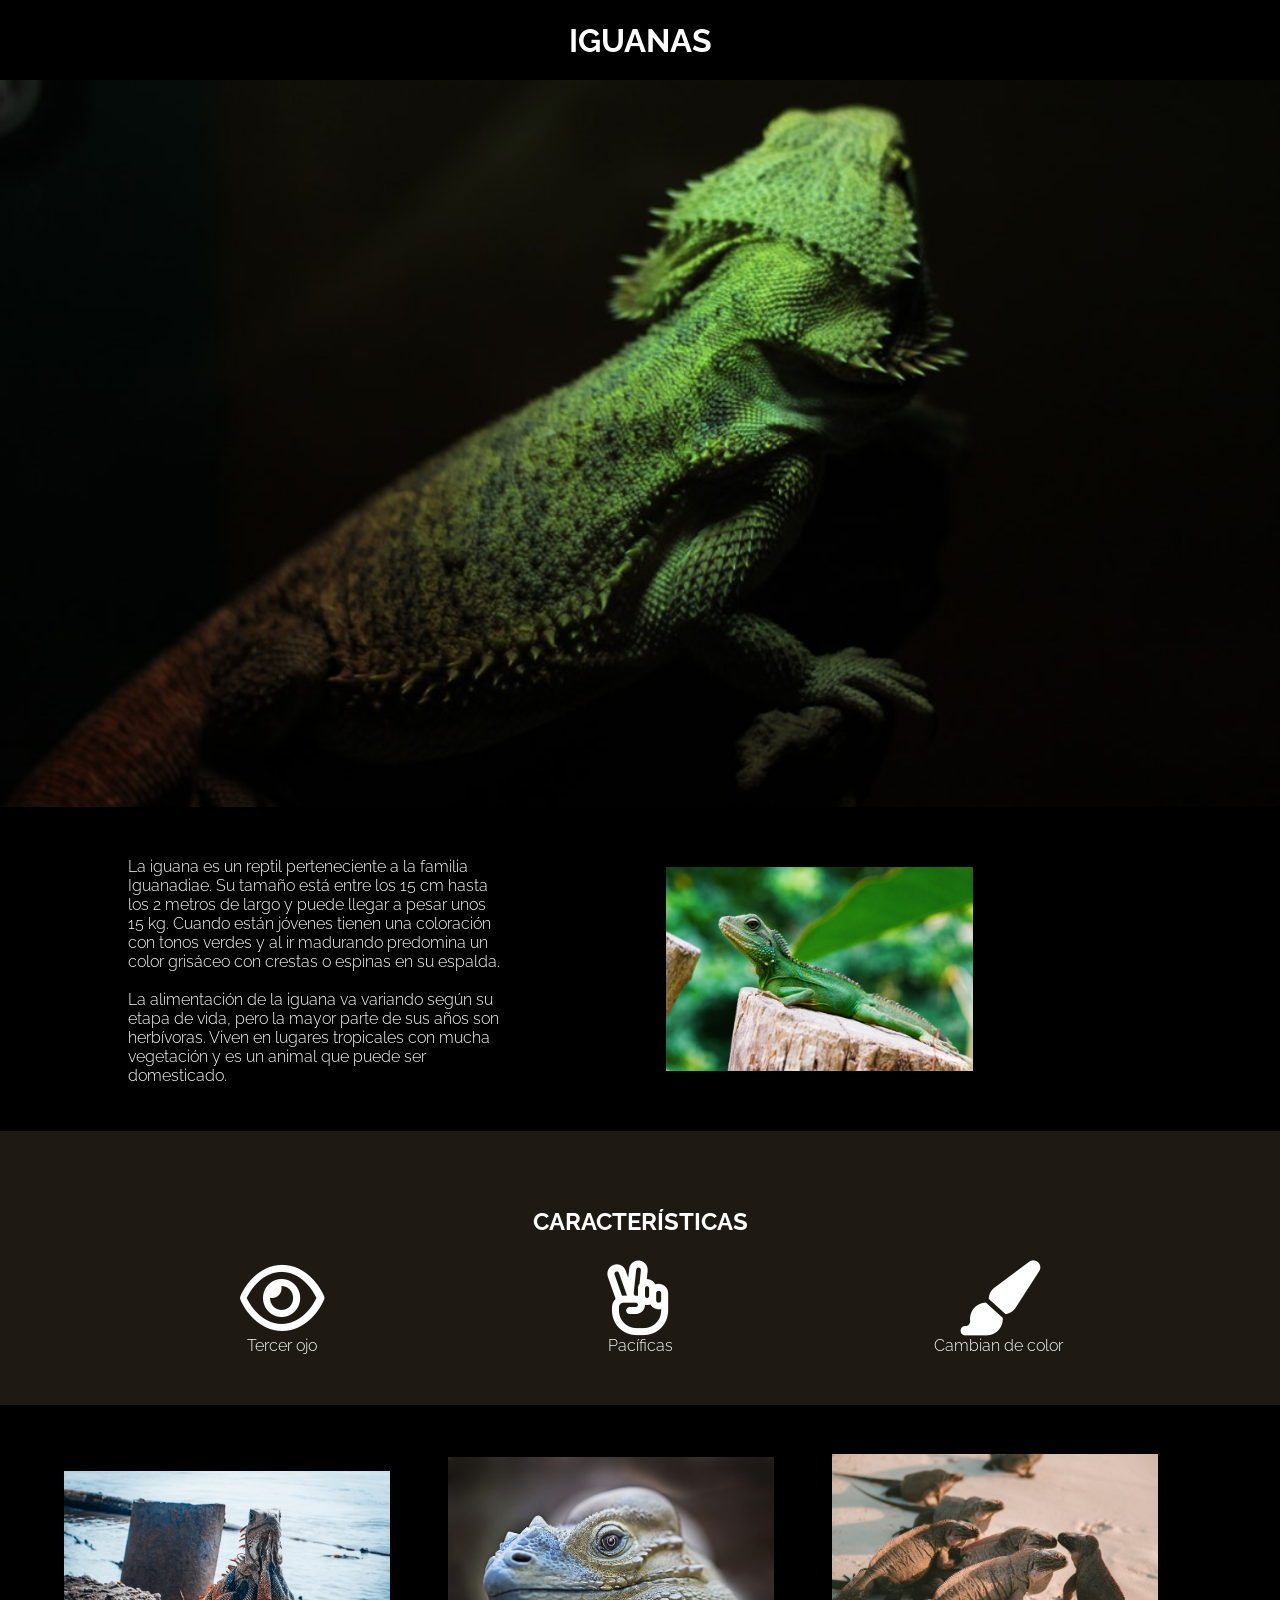
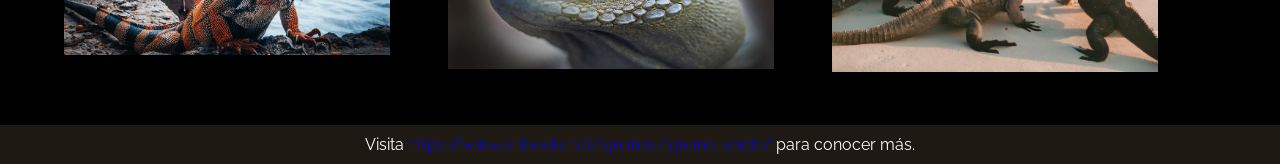
<file: index.html>
<!DOCTYPE html>
<html lang="en">
<head>
    <meta charset="UTF-8">
    <meta http-equiv="X-UA-Compatible" content="IE=edge">
    <meta name="viewport" content="width=device-width, initial-scale=1.0">
    <link rel="stylesheet" href="assets/css/style.css">
    
    <link href="https://fonts.googleapis.com/css2?family=Raleway:wght@300;500&display=swap" rel="stylesheet">
    <link rel="stylesheet" href="https://cdnjs.cloudflare.com/ajax/libs/font-awesome/6.1.1/css/all.min.css" integrity="sha512-KfkfwYDsLkIlwQp6LFnl8zNdLGxu9YAA1QvwINks4PhcElQSvqcyVLLD9aMhXd13uQjoXtEKNosOWaZqXgel0g==" crossorigin="anonymous" referrerpolicy="no-referrer" />
    <title>Iguana Page</title>
</head>
<body>
    <header> <div class="encabezado">
        <h1>IGUANAS</h1>
        </div> 
    </header>
    <main> 
        <article>
            <div class="iguanagrande">
                <img src='assets/img/bg-header.jpg' alt="iguana grande">
            </div>
        </article>
        <article>
            <div class="contenedor">
                <div class="descripcion">
                    <p>La iguana es un reptil perteneciente a la familia Iguanadiae. Su tamaño está entre los 15 cm hasta los 2 metros de largo y puede llegar a pesar unos 15 kg. Cuando están jóvenes tienen una coloración con tonos verdes y al ir madurando predomina un color grisáceo con crestas o espinas en su espalda.</p>
                    <br>
                    <p>La alimentación de la iguana va variando según su etapa de vida, pero la mayor parte de sus años son herbívoras. Viven en lugares tropicales con mucha vegetación y es un animal que puede ser domesticado.</p>
                </div>
                <div class="imagen">
                    <img src="assets/img/iguana-1.jpg" alt="">
                </div>
            </div>
        </article>
        <article>
            <div class="caracteristicas">
                <div class="tituloh2">
                    <h2>CARACTERÍSTICAS</h2>
                </div>
                <div class="iconos">
                        <i class="far fa-eye fa-3x" style="font-size: 75px;"></i> 
                        <p>Tercer ojo</p>
                    </div>
                <div class="iconos">
                        <i class="far fa-hand-peace fa-3x" style="font-size: 75px;"></i> 
                        <p>Pacíficas</p>
                    </div>
                <div class="iconos">
                        <i class="fas fa-paint-brush fa-3x" style="font-size: 75px;"></i> 
                        <p>Cambian de color</p>
                    </div>
            </div>
        </article>
        <article>
            <div class="contenedor">
            <div class="imagenes"> <img src="assets/img/iguana-2.jpg" alt=""></div>
            <div class="imagenes"> <img src="assets/img/iguana-3.jpg" alt=""></div>
            <div class="imagenes"> <img src="assets/img/iguana-4.jpg" alt=""></div>
        </div>
        </article>
    </main>
    <footer> Visita  <a href="https://www.anipedia.net/iguanas/iguana-verde/" target="_blank">https://www.anipedia.net/iguanas/iguana-verde/</a> para conocer más.</footer>
</body>
</html>
</file>
<file: assets/css/style.css>
* body {
    font-family: 'Raleway', sans-serif;
    margin: 0;
    border: 0;
    color: #fff;
    background-color: #000;


}

body * {
    margin: 0;
    border: 0;
    padding: 0;
}

/* ENCABEZADO */


.encabezado {
    height: 5rem;
    margin: 0;
	padding:  0;
    border: 0;
    text-align: center;
    display: flex;
    align-items: center;
    justify-content: center;

}

.iguanagrande img {
    width: 100%;
}

/* DESCRIPCION */
.contenedor{
    display: flex;
    align-items: center;
    justify-content: center;
    height: 20rem;
	margin: 0 auto;
    background-color: #000;
}

.descripcion{
    float: left;
    width: 60%;
    padding-left: 8rem;
    text-align: left;
    vertical-align: middle;
    background-color: #000;

}

.descripcion p {
    text-align: left;
    width: 70%;
    font-weight: 300;
}

.imagen {
    text-align: left;
}

.imagen img {
    width: 50%;
    padding-right: 8rem;
}

/* ICONOS */

.tituloh2 {
    background-color: #1e1a13;
    height: 5rem;
    text-align: center;
    display: flex;
    align-items: center;
    justify-content: center;
    width: 100%;
}

.caracteristicas{
	background-color: #1E1A13;
	text-align: center;
	padding: 50px;
}

.iconos{
    background-color: #1E1A13;
    display: inline-block;
    width: 30%;
}

.iconos p {
    background-color: #1e1a13;
    font: 25px;
    font-weight: 300;
}


/* IMAGENES */

.imagenes{
    display: inline-block;
	width: 30%;
	vertical-align: middle;
    background-color: #000;
}

.imagenes img {
    width: 85%;
}


/* FOOTER */
footer {
	background-color: #1E1A13;
	text-align: center;
	margin: 0;
	padding: 10px;
	color: #ffffff;
}

footer a {
    font-weight: 300;
}
</file>
